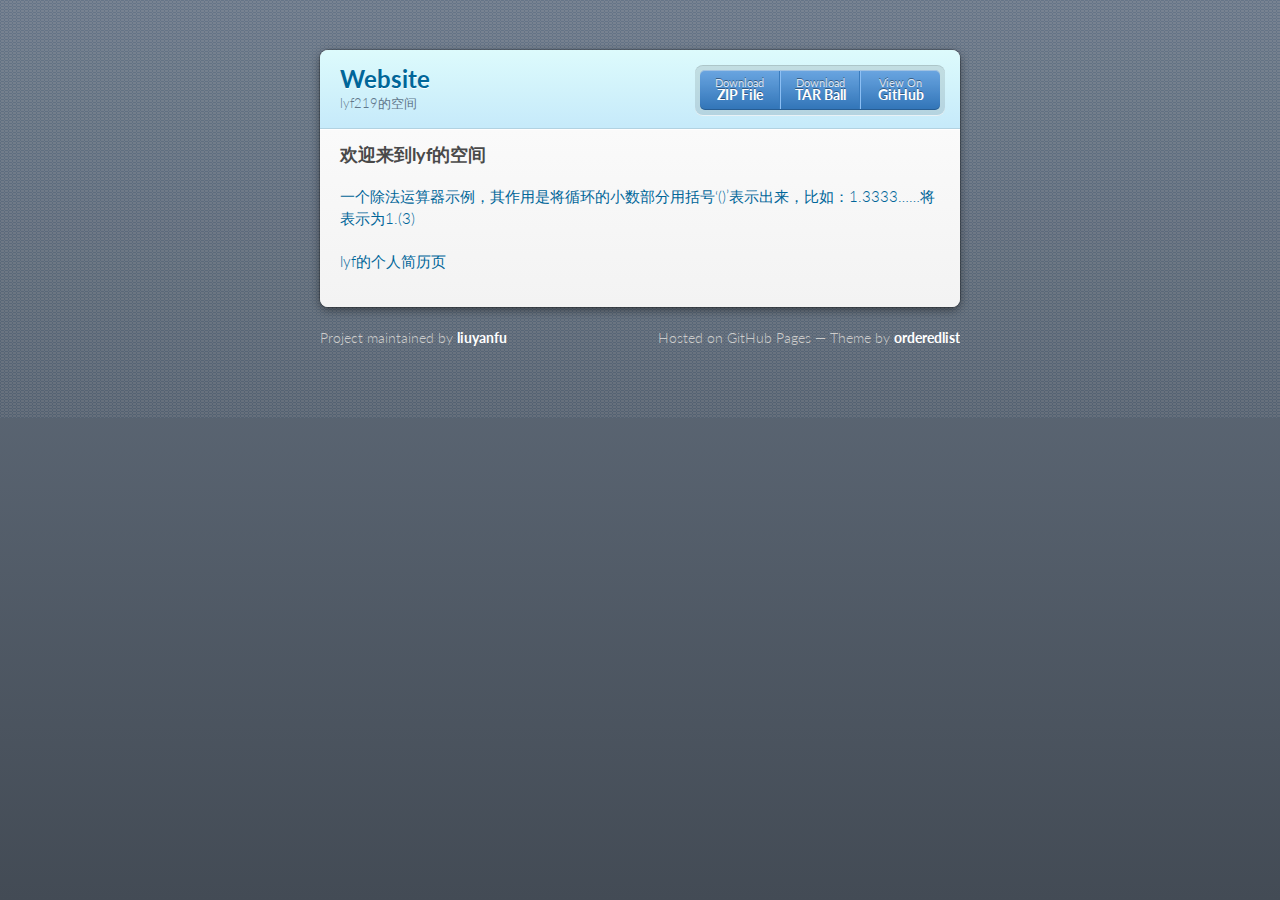
<file: index.html>
<!doctype html>
<html>
  <head>
    <meta charset="utf-8">
    <meta http-equiv="X-UA-Compatible" content="chrome=1">
    <title>Website by liuyanfu</title>

    <link rel="stylesheet" href="stylesheets/styles.css">
    <link rel="stylesheet" href="stylesheets/github-dark.css">
    <script src="javascripts/scale.fix.js"></script>
    <meta name="viewport" content="width=device-width, initial-scale=1, user-scalable=no">

    <!--[if lt IE 9]>
    <script src="//html5shiv.googlecode.com/svn/trunk/html5.js"></script>
    <![endif]-->
    <script type='text/javascript'>
      var _vds = _vds || [];
      window._vds = _vds;
      (function(){
        _vds.push(['setAccountId', 'bb369eb8115511ef']);
        (function() {
          var vds = document.createElement('script');
          vds.type='text/javascript';
          vds.async = true;
          vds.src = ('https:' == document.location.protocol ? 'https://' : 'http://') + 'dn-growing.qbox.me/vds.js';
          var s = document.getElementsByTagName('script')[0];
          s.parentNode.insertBefore(vds, s);
        })();
      })();
    </script>
  </head>
  <body>
    <div class="wrapper">
      <header>
        <h1>Website</h1>
        <p>lyf219的空间</p>
        <p class="view"><a href="https://github.com/liuyanfu/website">View the Project on GitHub <small>liuyanfu/website</small></a></p>
        <ul>
          <li><a href="https://github.com/liuyanfu/website/zipball/master">Download <strong>ZIP File</strong></a></li>
          <li><a href="https://github.com/liuyanfu/website/tarball/master">Download <strong>TAR Ball</strong></a></li>
          <li><a href="https://github.com/liuyanfu/website">View On <strong>GitHub</strong></a></li>
        </ul>
      </header>
      <section>
        <h3>
<a id="欢迎来到lyf的空间" class="anchor" href="#%E6%AC%A2%E8%BF%8E%E6%9D%A5%E5%88%B0lyf%E7%9A%84%E7%A9%BA%E9%97%B4" aria-hidden="true"><span class="octicon octicon-link"></span></a>欢迎来到lyf的空间</h3>

<p><a href="http://liuyanfu.github.io/website/division_eg/division.html">一个除法运算器示例，其作用是将循环的小数部分用括号‘()’表示出来，比如：1.3333……将表示为1.(3)</a></p>
<p><a href="resume/resume.html">lyf的个人简历页</a></p>
	  </section>
    </div>
    <footer>
      <p>Project maintained by <a href="https://github.com/liuyanfu">liuyanfu</a></p>
      <p>Hosted on GitHub Pages &mdash; Theme by <a href="https://github.com/orderedlist">orderedlist</a></p>
    </footer>
    <!--[if !IE]><script>fixScale(document);</script><![endif]-->
    
  </body>
</html>
</file>
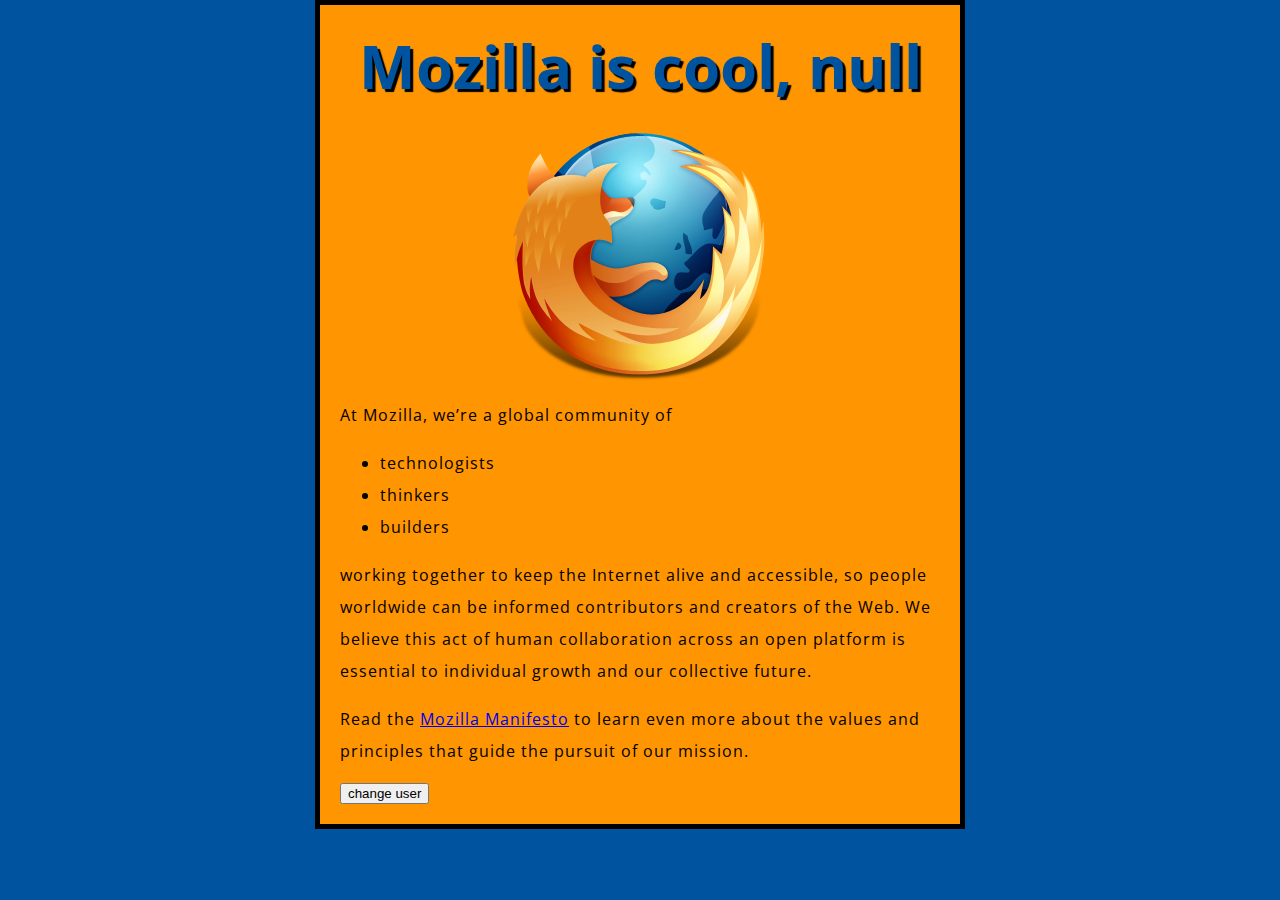
<file: beginner-html-site-styled-gh-pages/index.html>
<!DOCTYPE html>
<html>
  <head>
    <meta charset="utf-8">
    <title>My test page</title>
    <link href='http://fonts.googleapis.com/css?family=Open+Sans' rel='stylesheet' type='text/css'>
    <link href="styles/style.css" rel="stylesheet" type="text/css">
  </head>
  <body>
    <h1>Mozilla is cool</h1>
    <img src="images/firefox-icon.png" alt="The Firefox logo: a flaming fox surrounding the Earth.">

    <p>At Mozilla, we’re a global community of</p>
    
    <ul> <!-- changed to list in the tutorial -->
      <li>technologists</li>
      <li>thinkers</li>
      <li>builders</li>
    </ul>

    <p>working together to keep the Internet alive and accessible, so people worldwide can be informed contributors and creators of the Web. We believe this act of human collaboration across an open platform is essential to individual growth and our collective future.</p>

    <p>Read the <a href="https://www.mozilla.org/en-US/about/manifesto/">Mozilla Manifesto</a> to learn even more about the values and principles that guide the pursuit of our mission.</p>
	<button>change user</button>
	<script src="scripts/main.js"></script>
  </body>
</html>
</file>
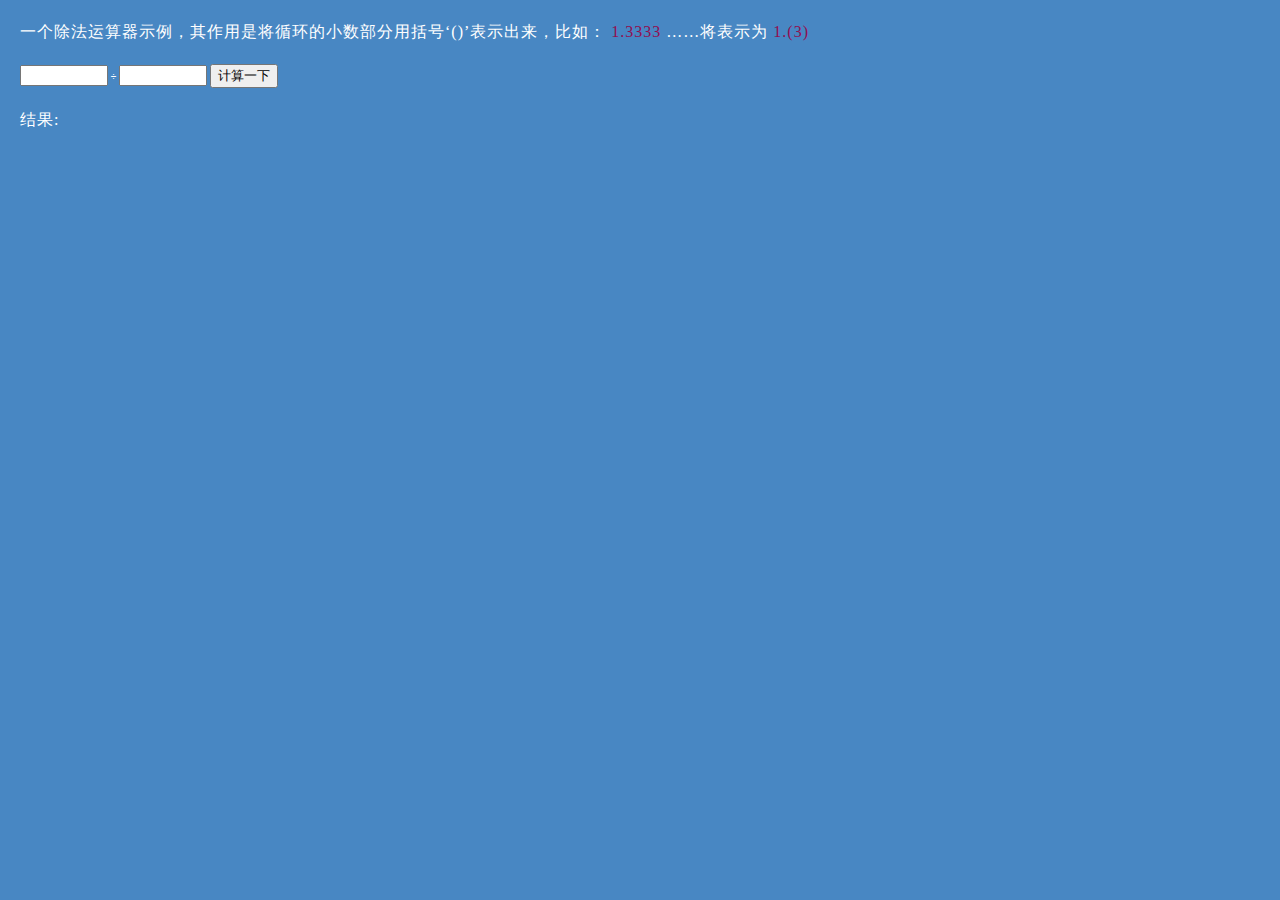
<file: division_eg/division.html>
<!DOCTYPE html>
<html>
<head lang="en">
    <meta charset="UTF-8">
    <meta http-equiv="X-UA-Compatible" content="chrome=1">
    <title>除法运算器示例</title>
	<meta name="viewport" content="width=device-width, initial-scale=1, user-scalable=no">
    <link href="style.css" rel="stylesheet" type="text/css">
</head>
<body>
<P>一个除法运算器示例，其作用是将循环的小数部分用括号‘()’表示出来，比如：
    <span class="number">1.3333</span>
    ……将表示为
    <span class="number">1.(3)</span>
</p>
<input type="text" title="被除数" id="divider" style="width: 80px" size="8"> <span id = "divideSign">÷</span>
<input type="text" title="除数" id="divisor" style="width: 80px" size="8">
<button title="计算" onclick='javascript:division(document.getElementById("divider").value,document.getElementById("divisor").value)'>计算一下</button>
<p>结果:<span class="number" id="output"></span></p>

<script type="text/javascript" src="division.js"></script>
</body>

</html>
</file>
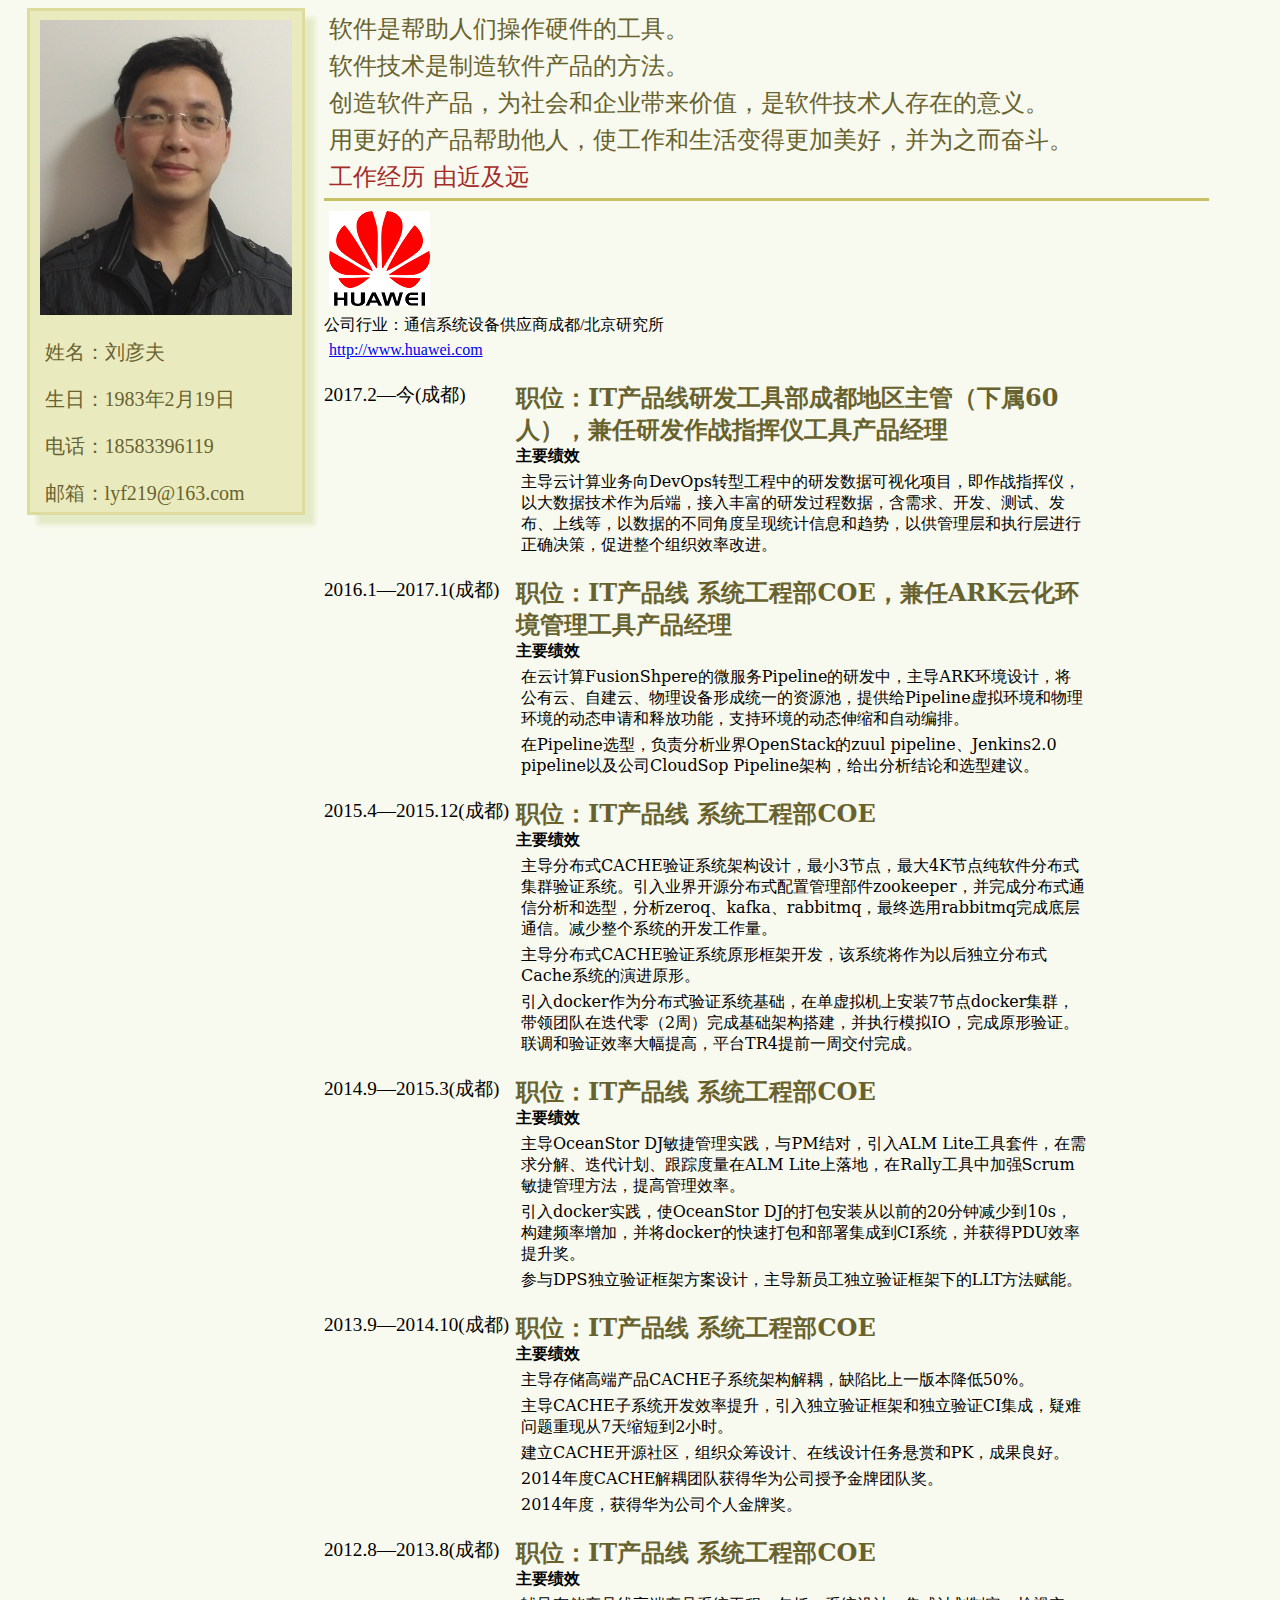
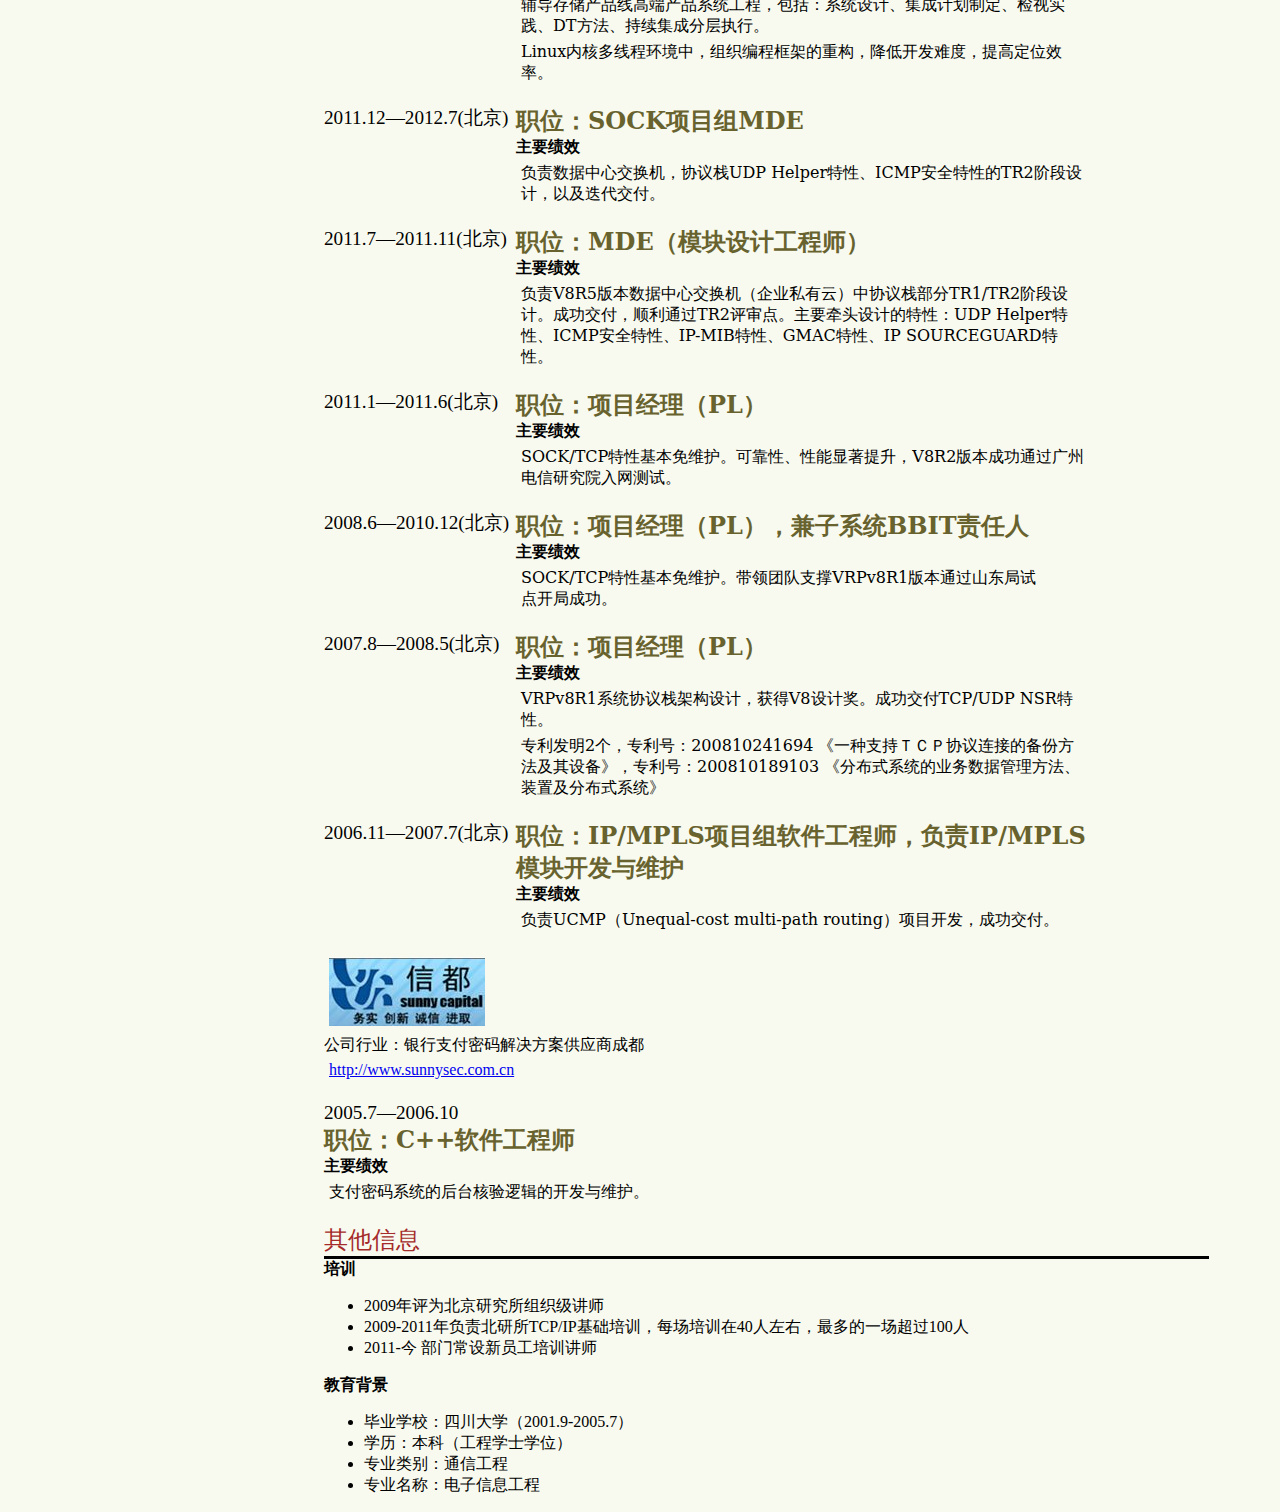
<file: resume/resume.html>
<!DOCTYPE html>
<html>
<head lang="en">
    <meta charset="UTF-8">
    <meta http-equiv="X-UA-Compatible" content="IE=edge,chrome=1" charset="utf-8">
    <title>刘彦夫个人简历</title>
    <meta name="viewport" content="width=device-width, initial-scale=1, user-scalable=no">
    <link href="resume.css" rel="stylesheet" type="text/css">
    <script src="scripts/jquery-1.12.4.min.js" type="text/javascript"></script>
</head>
<body>
<!--<H1>简历</H1>-->
<div>
    <div id="left_panel">
        <div id="img_frame">
            <img id="photo" src="image/photo.jpg" alt="证件照">
            <div class="basisInfo">
                <p>姓名：刘彦夫</p>
                <p>生日：1983年2月19日</p>
                <p>电话：18583396119</p>
                <p>邮箱：lyf219@163.com</p>
            </div>
        </div>
    </div>
    <div id="right_panel">
        <!--<div id="basisInfo">-->
            <!--<p id="basis">基本信息</p>-->
            <!--<p>姓名：刘彦夫</p>-->
            <!--<p>性别：男</p>-->
            <!--<p>出生日期：1983.2.19</p>-->
            <!--<p>联系电话：18611352592</p>-->
            <!--<a id="mail" href="mailto:lyf219@huawei.com">邮箱地址：lyf219@163.com</a>-->
        <!--</div>-->

        <div id="assessment">
            <p>软件是帮助人们操作硬件的工具。</p>
            <p>软件技术是制造软件产品的方法。</p>
            <p>创造软件产品，为社会和企业带来价值，是软件技术人存在的意义。</p>
            <p>用更好的产品帮助他人，使工作和生活变得更加美好，并为之而奋斗。</p>
        </div>

        <div id="career">
            <p>工作经历
                <span>由近及远</span>
            </p>
        </div>

        <div id="resumecont">
        </div>

        <div id="resumebottom">其他信息</div>

        <footer>
            <B>培训</B>
            <ul>
                <li>2009年评为北京研究所组织级讲师</li>
                <li>2009-2011年负责北研所TCP/IP基础培训，每场培训在40人左右，最多的一场超过100人</li>
                <li>2011-今 部门常设新员工培训讲师</li>
            </ul>

            <B>教育背景</B>
            <ul>
                <li> 毕业学校：四川大学（2001.9-2005.7）</li>
                <li>学历：本科（工程学士学位）</li>
                <li>专业类别：通信工程</li>
                <li>专业名称：电子信息工程</li>
            </ul>
        </footer>
    </div>
</div>
<script src="scripts/resume.js" type="text/javascript"></script>
</body>

</html>
</file>
<file: stylesheets/styles.css>
@import url(https://fonts.googleapis.com/css?family=Lato:300italic,700italic,300,700);
html {
  background: #6C7989;
  background: #6c7989 -webkit-gradient(linear, 50% 0%, 50% 100%, color-stop(0%, #6c7989), color-stop(100%, #434b55)) fixed;
  background: #6c7989 -webkit-linear-gradient(#6c7989, #434b55) fixed;
  background: #6c7989 -moz-linear-gradient(#6c7989, #434b55) fixed;
  background: #6c7989 -o-linear-gradient(#6c7989, #434b55) fixed;
  background: #6c7989 -ms-linear-gradient(#6c7989, #434b55) fixed;
  background: #6c7989 linear-gradient(#6c7989, #434b55) fixed;
}

body {
  padding: 50px 0;
  margin: 0;
  font: 14px/1.5 Lato, "Helvetica Neue", Helvetica, Arial, sans-serif;
  color: #555;
  font-weight: 300;
  background: url('[data-uri]') fixed;
}

.wrapper {
  width: 640px;
  margin: 0 auto;
  background: #DEDEDE;
  -webkit-border-radius: 8px;
  -moz-border-radius: 8px;
  -ms-border-radius: 8px;
  -o-border-radius: 8px;
  border-radius: 8px;
  -webkit-box-shadow: rgba(0, 0, 0, 0.2) 0 0 0 1px, rgba(0, 0, 0, 0.45) 0 3px 10px;
  -moz-box-shadow: rgba(0, 0, 0, 0.2) 0 0 0 1px, rgba(0, 0, 0, 0.45) 0 3px 10px;
  box-shadow: rgba(0, 0, 0, 0.2) 0 0 0 1px, rgba(0, 0, 0, 0.45) 0 3px 10px;
}

header, section, footer {
  display: block;
}

a {
  color: #069;
  text-decoration: none;
}

p {
  margin: 0 0 20px;
  padding: 0;
}

strong {
  color: #222;
  font-weight: 700;
}

header {
  -webkit-border-radius: 8px 8px 0 0;
  -moz-border-radius: 8px 8px 0 0;
  -ms-border-radius: 8px 8px 0 0;
  -o-border-radius: 8px 8px 0 0;
  border-radius: 8px 8px 0 0;
  background: #C6EAFA;
  background: -webkit-gradient(linear, 50% 0%, 50% 100%, color-stop(0%, #ddfbfc), color-stop(100%, #c6eafa));
  background: -webkit-linear-gradient(#ddfbfc, #c6eafa);
  background: -moz-linear-gradient(#ddfbfc, #c6eafa);
  background: -o-linear-gradient(#ddfbfc, #c6eafa);
  background: -ms-linear-gradient(#ddfbfc, #c6eafa);
  background: linear-gradient(#ddfbfc, #c6eafa);
  position: relative;
  padding: 15px 20px;
  border-bottom: 1px solid #B2D2E1;
}
header h1 {
  margin: 0;
  padding: 0;
  font-size: 24px;
  line-height: 1.2;
  color: #069;
  text-shadow: rgba(255, 255, 255, 0.9) 0 1px 0;
}
header.without-description h1 {
  margin: 10px 0;
}
header p {
  margin: 0;
  color: #61778B;
  width: 300px;
  font-size: 13px;
}
header p.view {
  display: none;
  font-weight: 700;
  text-shadow: rgba(255, 255, 255, 0.9) 0 1px 0;
  -webkit-font-smoothing: antialiased;
}
header p.view a {
  color: #06c;
}
header p.view small {
  font-weight: 400;
}
header ul {
  margin: 0;
  padding: 0;
  list-style: none;
  position: absolute;
  z-index: 1;
  right: 20px;
  top: 20px;
  height: 38px;
  padding: 1px 0;
  background: #5198DF;
  background: -webkit-gradient(linear, 50% 0%, 50% 100%, color-stop(0%, #77b9fb), color-stop(100%, #3782cd));
  background: -webkit-linear-gradient(#77b9fb, #3782cd);
  background: -moz-linear-gradient(#77b9fb, #3782cd);
  background: -o-linear-gradient(#77b9fb, #3782cd);
  background: -ms-linear-gradient(#77b9fb, #3782cd);
  background: linear-gradient(#77b9fb, #3782cd);
  border-radius: 5px;
  -webkit-box-shadow: inset rgba(255, 255, 255, 0.45) 0 1px 0, inset rgba(0, 0, 0, 0.2) 0 -1px 0;
  -moz-box-shadow: inset rgba(255, 255, 255, 0.45) 0 1px 0, inset rgba(0, 0, 0, 0.2) 0 -1px 0;
  box-shadow: inset rgba(255, 255, 255, 0.45) 0 1px 0, inset rgba(0, 0, 0, 0.2) 0 -1px 0;
  width: auto;
}
header ul:before {
  content: '';
  position: absolute;
  z-index: -1;
  left: -5px;
  top: -4px;
  right: -5px;
  bottom: -6px;
  background: rgba(0, 0, 0, 0.1);
  -webkit-border-radius: 8px;
  -moz-border-radius: 8px;
  -ms-border-radius: 8px;
  -o-border-radius: 8px;
  border-radius: 8px;
  -webkit-box-shadow: rgba(0, 0, 0, 0.2) 0 -1px 0, inset rgba(255, 255, 255, 0.7) 0 -1px 0;
  -moz-box-shadow: rgba(0, 0, 0, 0.2) 0 -1px 0, inset rgba(255, 255, 255, 0.7) 0 -1px 0;
  box-shadow: rgba(0, 0, 0, 0.2) 0 -1px 0, inset rgba(255, 255, 255, 0.7) 0 -1px 0;
}
header ul li {
  width: 79px;
  float: left;
  border-right: 1px solid #3A7CBE;
  height: 38px;
}
header ul li.single {
  border: none;
}
header ul li + li {
  width: 78px;
  border-left: 1px solid #8BBEF3;
}
header ul li + li + li {
  border-right: none;
  width: 79px;
}
header ul a {
  line-height: 1;
  font-size: 11px;
  color: #fff;
  color: rgba(255, 255, 255, 0.8);
  display: block;
  text-align: center;
  font-weight: 400;
  padding-top: 6px;
  height: 40px;
  text-shadow: rgba(0, 0, 0, 0.4) 0 -1px 0;
}
header ul a strong {
  font-size: 14px;
  display: block;
  color: #fff;
  -webkit-font-smoothing: antialiased;
}

section {
  padding: 15px 20px;
  font-size: 15px;
  border-top: 1px solid #fff;
  background: -webkit-gradient(linear, 50% 0%, 50% 700, color-stop(0%, #fafafa), color-stop(100%, #dedede));
  background: -webkit-linear-gradient(#fafafa, #dedede 700px);
  background: -moz-linear-gradient(#fafafa, #dedede 700px);
  background: -o-linear-gradient(#fafafa, #dedede 700px);
  background: -ms-linear-gradient(#fafafa, #dedede 700px);
  background: linear-gradient(#fafafa, #dedede 700px);
  -webkit-border-radius: 0 0 8px 8px;
  -moz-border-radius: 0 0 8px 8px;
  -ms-border-radius: 0 0 8px 8px;
  -o-border-radius: 0 0 8px 8px;
  border-radius: 0 0 8px 8px;
  position: relative;
}

h1, h2, h3, h4, h5, h6 {
  color: #222;
  padding: 0;
  margin: 0 0 20px;
  line-height: 1.2;
}

p, ul, ol, table, pre, dl {
  margin: 0 0 20px;
}

h1, h2, h3 {
  line-height: 1.1;
}

h1 {
  font-size: 28px;
}

h2 {
  color: #393939;
}

h3, h4, h5, h6 {
  color: #494949;
}

blockquote {
  margin: 0 -20px 20px;
  padding: 15px 20px 1px 40px;
  font-style: italic;
  background: #ccc;
  background: rgba(0, 0, 0, 0.06);
  color: #222;
}

img {
  max-width: 100%;
}

code, pre {
  font-family: Monaco, Bitstream Vera Sans Mono, Lucida Console, Terminal;
  color: #333;
  font-size: 12px;
  overflow-x: auto;
}

pre {
  padding: 20px;
  background: #3A3C42;
  color: #f8f8f2;
  margin: 0 -20px 20px;
}
pre code {
  color: #f8f8f2;
}
li pre {
  margin-left: -60px;
  padding-left: 60px;
}

table {
  width: 100%;
  border-collapse: collapse;
}

th, td {
  text-align: left;
  padding: 5px 10px;
  border-bottom: 1px solid #aaa;
}

dt {
  color: #222;
  font-weight: 700;
}

th {
  color: #222;
}

small {
  font-size: 11px;
}

hr {
  border: 0;
  background: #aaa;
  height: 1px;
  margin: 0 0 20px;
}

footer {
  width: 640px;
  margin: 0 auto;
  padding: 20px 0 0;
  color: #ccc;
  overflow: hidden;
}
footer a {
  color: #fff;
  font-weight: bold;
}
footer p {
  float: left;
}
footer p + p {
  float: right;
}

@media print, screen and (max-width: 740px) {
  body {
    padding: 0;
  }

  .wrapper {
    -webkit-border-radius: 0;
    -moz-border-radius: 0;
    -ms-border-radius: 0;
    -o-border-radius: 0;
    border-radius: 0;
    -webkit-box-shadow: none;
    -moz-box-shadow: none;
    box-shadow: none;
    width: 100%;
  }

  footer {
    -webkit-border-radius: 0;
    -moz-border-radius: 0;
    -ms-border-radius: 0;
    -o-border-radius: 0;
    border-radius: 0;
    padding: 20px;
    width: auto;
  }
  footer p {
    float: none;
    margin: 0;
  }
  footer p + p {
    float: none;
  }
}
@media print, screen and (max-width:580px) {
  header ul {
    display: none;
  }

  header p.view {
    display: block;
  }

  header p {
    width: 100%;
  }
}
@media print {
  header p.view a small:before {
    content: 'at https://github.com/';
  }
}
</file>
<file: stylesheets/github-dark.css>
/*
   Copyright 2014 GitHub Inc.

   Licensed under the Apache License, Version 2.0 (the "License");
   you may not use this file except in compliance with the License.
   You may obtain a copy of the License at

       http://www.apache.org/licenses/LICENSE-2.0

   Unless required by applicable law or agreed to in writing, software
   distributed under the License is distributed on an "AS IS" BASIS,
   WITHOUT WARRANTIES OR CONDITIONS OF ANY KIND, either express or implied.
   See the License for the specific language governing permissions and
   limitations under the License.

*/

.pl-c /* comment */ {
  color: #969896;
}

.pl-c1      /* constant, markup.raw, meta.diff.header, meta.module-reference, meta.property-name, support, support.constant, support.variable, variable.other.constant */,
.pl-s .pl-v /* string variable */ {
  color: #0099cd;
}

.pl-e  /* entity */,
.pl-en /* entity.name */ {
  color: #9774cb;
}

.pl-s .pl-s1 /* string source */,
.pl-smi      /* storage.modifier.import, storage.modifier.package, storage.type.java, variable.other, variable.parameter.function */ {
  color: #ddd;
}

.pl-ent /* entity.name.tag */ {
  color: #7bcc72;
}

.pl-k /* keyword, storage, storage.type */ {
  color: #cc2372;
}

.pl-pds              /* punctuation.definition.string, string.regexp.character-class */,
.pl-s                /* string */,
.pl-s .pl-pse .pl-s1 /* string punctuation.section.embedded source */,
.pl-sr               /* string.regexp */,
.pl-sr .pl-cce       /* string.regexp constant.character.escape */,
.pl-sr .pl-sra       /* string.regexp string.regexp.arbitrary-repitition */,
.pl-sr .pl-sre       /* string.regexp source.ruby.embedded */ {
  color: #3c66e2;
}

.pl-v /* variable */ {
  color: #fb8764;
}

.pl-id /* invalid.deprecated */ {
  color: #e63525;
}

.pl-ii /* invalid.illegal */ {
  background-color: #e63525;
  color: #f8f8f8;
}

.pl-sr .pl-cce /* string.regexp constant.character.escape */ {
  color: #7bcc72;
  font-weight: bold;
}

.pl-ml /* markup.list */ {
  color: #c26b2b;
}

.pl-mh        /* markup.heading */,
.pl-mh .pl-en /* markup.heading entity.name */,
.pl-ms        /* meta.separator */ {
  color: #264ec5;
  font-weight: bold;
}

.pl-mq /* markup.quote */ {
  color: #00acac;
}

.pl-mi /* markup.italic */ {
  color: #ddd;
  font-style: italic;
}

.pl-mb /* markup.bold */ {
  color: #ddd;
  font-weight: bold;
}

.pl-md /* markup.deleted, meta.diff.header.from-file */ {
  background-color: #ffecec;
  color: #bd2c00;
}

.pl-mi1 /* markup.inserted, meta.diff.header.to-file */ {
  background-color: #eaffea;
  color: #55a532;
}

.pl-mdr /* meta.diff.range */ {
  color: #9774cb;
  font-weight: bold;
}

.pl-mo /* meta.output */ {
  color: #264ec5;
}
</file>
<file: beginner-html-site-styled-gh-pages/styles/style.css>
html {
  font-size: 10px;
  font-family: 'Open Sans', sans-serif;
}


h1 {
  font-size: 60px;
  text-align: center;
}

p, li {
  font-size: 16px;  
  line-height: 2;
  letter-spacing: 1px;
}


html {
  background-color: #00539F;
}

body {
  width: 600px;
  margin: 0 auto;
  background-color: #FF9500;
  padding: 0 20px 20px 20px;
  border: 5px solid black;
}

h1 {
  margin: 0;
  padding: 20px 0;  
  color: #00539F;
  text-shadow: 3px 3px 1px black;
}

img {
  display: block;
  margin: 0 auto;
}
</file>
<file: division_eg/style.css>
html {
  font-size: 10px;
  font-family: 'Open Sans', sans-serif;
}


h1 {
  font-size: 60px;
  text-align: center;
}

p {
  color: #ffffff;
  font-family: '微软雅黑';
  font-size: 16px;  
  line-height: 2;
  letter-spacing: 1px;
}

html {
  background-color: #4887c3;
}

body {
  margin: 0 auto;
  padding: 0 20px 20px 20px;
}

#divideSign {
  color: #ffffff
}

.number {
  font-family:  'Impact';
  color: #920e51;
}
</file>
<file: resume/resume.css>
p {
    margin: 5px;
}


H1 {
    text-align: center;
}

H2 {
    font-weight: bold;
    color:black;
    font-size: 1.5em;
}

body {
    font-family: "微软雅黑", serif;
    background-color: #f8faef;
}

/*li {*/
   /*margin-top:0.5em;*/
   /*margin-bottom:0.5em;*/
/*}*/

#left_panel {
    /*height: 100em;*/
    width: 25%;
    float:left;
}

@media screen and (max-width: 900px) {
    #left_panel {
        float: none;
        width: 100%;
    }
}

#img_frame {
    padding-top:3%;
    /*padding-bottom: 50%;*/
    padding-left: 3%;
    padding-right: 3%;
    background-color: rgba(226, 226, 165, 0.64);
    width: 80%;
    margin: 0 auto;
    box-shadow: 10px 10px 5px #e3eac6;
    -moz-box-shadow: 10px 10px 5px #e3eac6;
    border: solid rgba(200, 192, 101, 0.35);
    /*margin-top: 5%;*/
}

#photo {
    width: 100%;
}

#right_panel {
    float: left;
    width:70%;
}
@media screen and (max-width: 900px) {
    #right_panel {
        float: none;
        width: auto;
    }
}

.basisInfo {
    color: #68622e;
    font-size: 20px;
}

.basisInfo p {
    margin-top:20px;
}

/*#basisInfo {*/
    /*font-family: inherit;*/
    /*float: left;*/
    /*width: 25em;*/
    /*margin-right: 1em;*/
/*}*/

#assessment {
    font-family: "华文行楷", "serif";
    font-size: 24px;
    color: #68622e;
    /*width: 18em;*/
}

@media screen and (max-width: 900px) {
    #assessment {
        margin-top: 40px;
    }
}


#career {
    margin-top: 5px;
    clear:left;
    color: brown;
    font: 1.5em bold;
    border-bottom: solid #c8c065;
    font-family: "华文新魏", "serif";
}


 /*#assessment > p:first-child {*/
    /*color: brown;*/
    /*font-weight: bold;*/
    /*font-family: inherit;*/
    /*border-bottom: solid brown;*/
/*}*/

.comp {
    clear:both;
    float:left;
}

.website {
    /*border-bottom: solid black;*/
}

.record {
    margin-bottom: 1em;
}

.onerecord {
    clear:both;
    float:left;
    margin-bottom: 1em;
    /*border-top: solid #71ff1f;*/
    /*border-bottom: solid #ff3633 ;*/
}

.date {
    font-family: "impact", serif;
    /*color: brown;*/
    /*border-bottom: solid deepskyblue;*/
    width: 10em;
    float: left;
    font-size: 1.2em;
    /*border: solid black;*/
}

.role {
    font-family: "华文楷体", "serif";
    font-weight: bold;
    color: #68622e;
    font-size: 24px;
}

.content {
    float: left;
    width: 65%;
    /*border: solid rebeccapurple;*/
}

@media screen and (max-width: 900px) {
    .content {
        /*float: none;*/
        width: auto;
    }
}


.perf {
    margin-top: 0;
    font-family: "华文细黑", "serif";
    font-size:16px;
}

#resumebottom {
    margin-top: 1em;
    clear:left;
    color: brown;
    font: 1.5em bold;
    border-bottom: solid black ;
}
</file>
